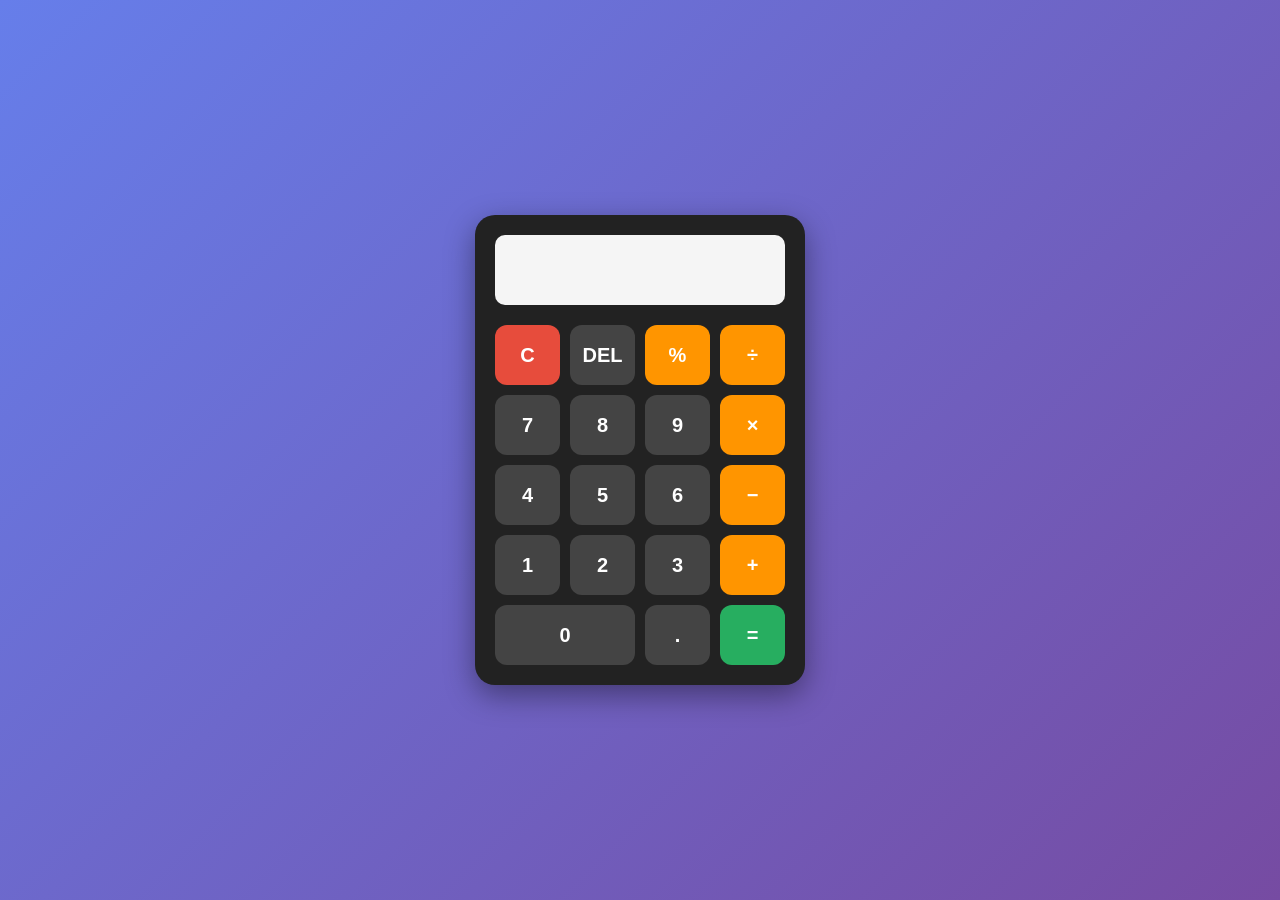
<file: calc/index.html>
<!DOCTYPE html>
<html lang="en">
<head>
    <meta charset="UTF-8">
    <meta name="viewport" content="width=device-width, initial-scale=1.0">
    <title>Basic Calculator</title>

    <link rel="stylesheet" href="style.css">
</head>

<body>

    <div class="calculator">

        <input type="text" id="display" readonly>

        <div class="buttons">

            <button class="clear" onclick="clearDisplay()">C</button>
            <button onclick="deleteLast()">DEL</button>
            <button class="operator" onclick="addToDisplay('%')">%</button>
            <button class="operator" onclick="addToDisplay('/')">÷</button>

            <button onclick="addToDisplay('7')">7</button>
            <button onclick="addToDisplay('8')">8</button>
            <button onclick="addToDisplay('9')">9</button>
            <button class="operator" onclick="addToDisplay('*')">×</button>

            <button onclick="addToDisplay('4')">4</button>
            <button onclick="addToDisplay('5')">5</button>
            <button onclick="addToDisplay('6')">6</button>
            <button class="operator" onclick="addToDisplay('-')">−</button>

            <button onclick="addToDisplay('1')">1</button>
            <button onclick="addToDisplay('2')">2</button>
            <button onclick="addToDisplay('3')">3</button>
            <button class="operator" onclick="addToDisplay('+')">+</button>

            <button onclick="addToDisplay('0')" class="zero">0</button>
            <button onclick="addToDisplay('.')">.</button>
            <button class="equal" onclick="calculate()">=</button>

        </div>

    </div>

    <script src="script.js"></script>

</body>
</html>
</file>
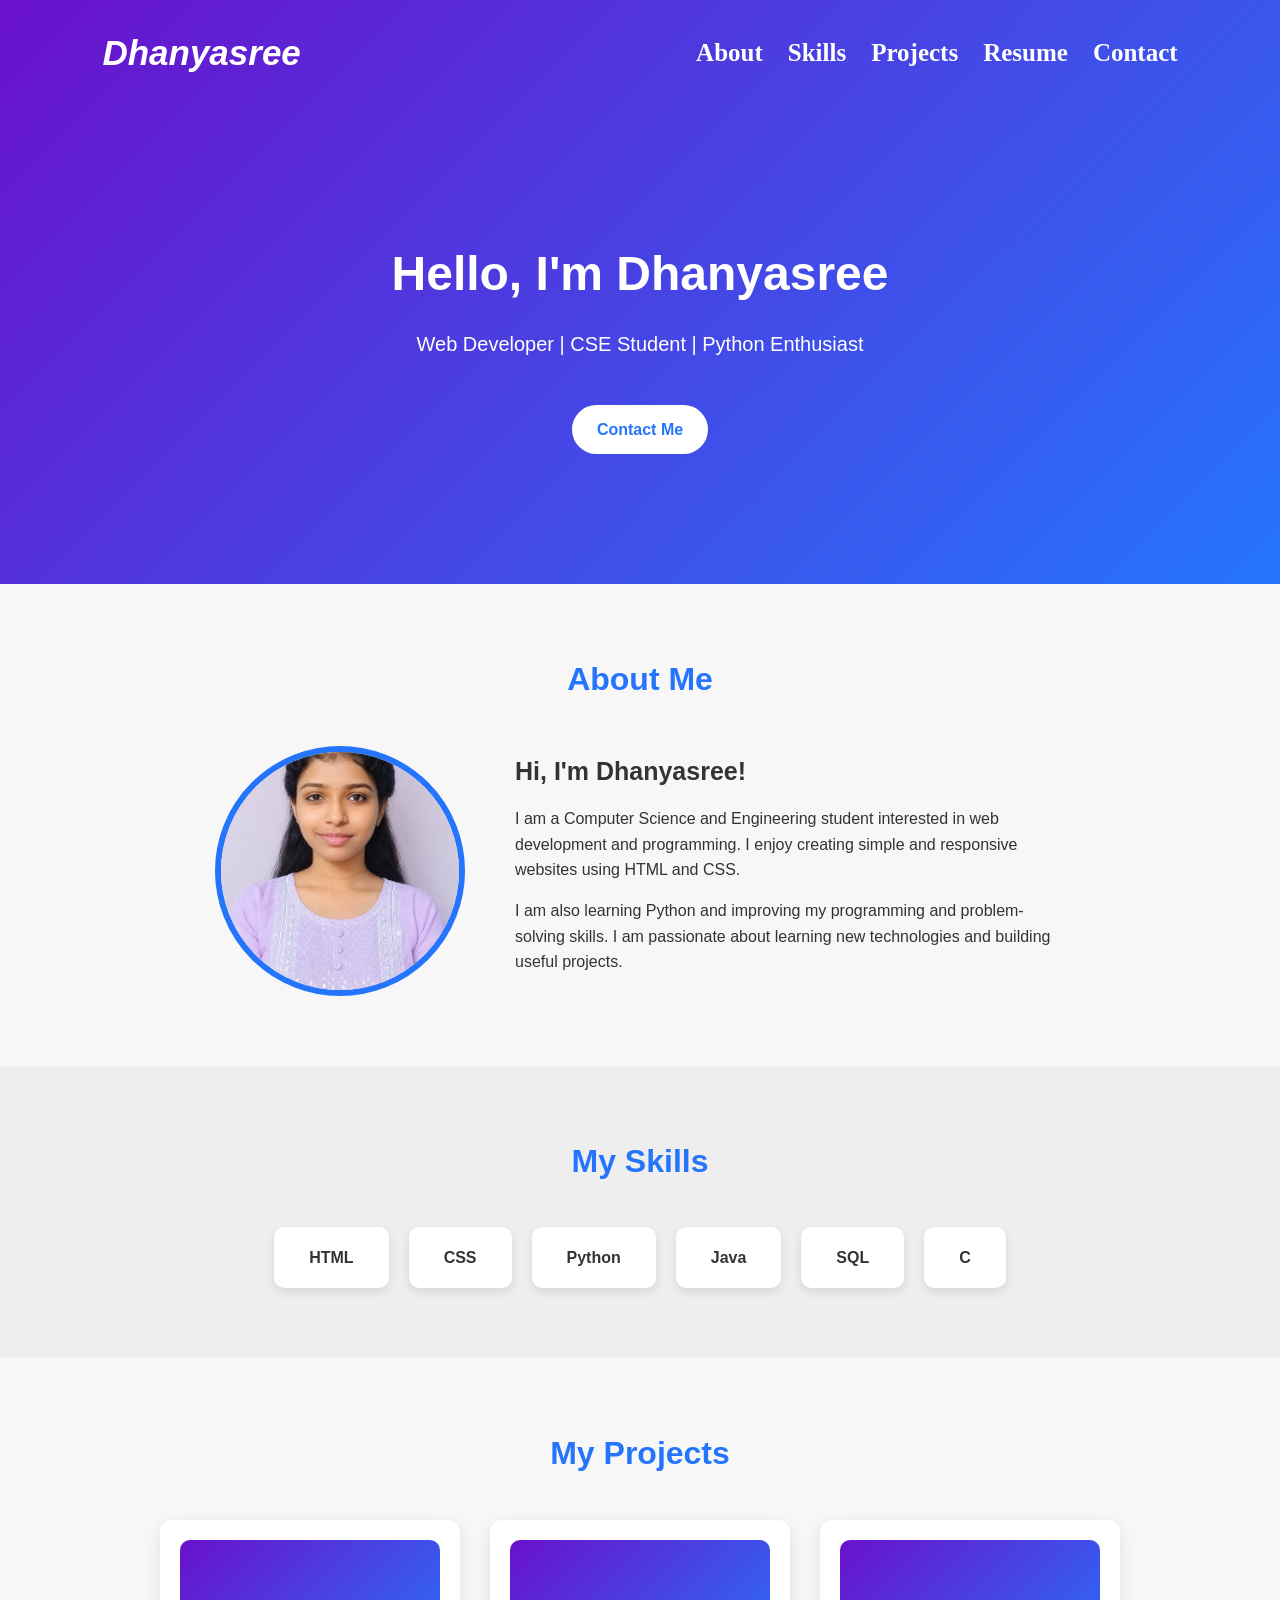
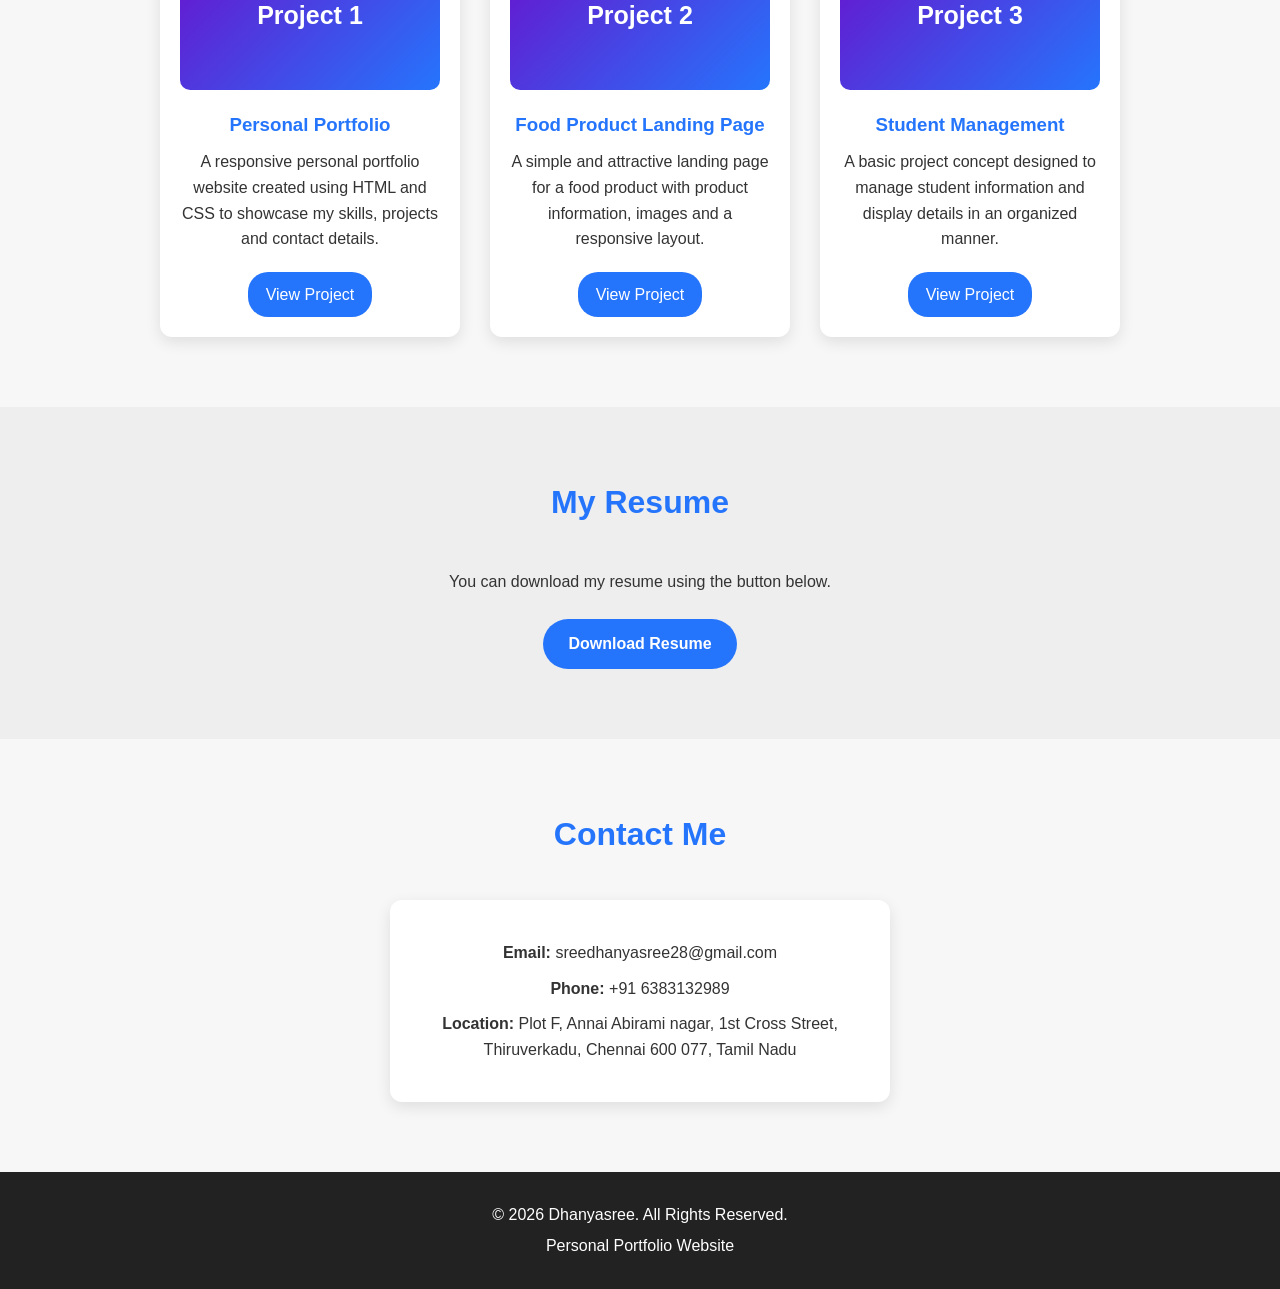
<file: portfolio/index.html>
<!DOCTYPE html>
<html lang="en">
<head>
    <meta charset="UTF-8">
    <meta name="viewport" content="width=device-width, initial-scale=1.0">
    <title>My Personal Portfolio</title>

    <link rel="stylesheet" href="style.css">
</head>

<body>

    <!-- Header Section -->
    <header>
        <nav>
            <h1 class="name">Dhanyasree</h2>

            <ul>
                <li><a class="dec" href="#about">About</a></li>
                <li><a class="dec" href="#skills">Skills</a></li>
                <li><a class="dec" href="#projects">Projects</a></li>
                <li><a class="dec" href="#resume">Resume</a></li>
                <li><a class="dec" href="#contact">Contact</a></li>
            </ul>
        </nav>

        <div class="hero">
            <h1>Hello, I'm Dhanyasree</h1>
            <p>Web Developer | CSE Student | Python Enthusiast</p>
            <a href="#contact" class="btn">Contact Me</a>
        </div>
    </header>


    <!-- About Section -->
    <section id="about">
        <h2 class="section-title">About Me</h2>

        <div class="about-container">
            <img src="profile.jpg" alt="My Profile Photo">

            <div class="about-text">
                <h3>Hi, I'm Dhanyasree!</h3>

                <p>
                    I am a Computer Science and Engineering student
                    interested in web development and programming.
                    I enjoy creating simple and responsive websites
                    using HTML and CSS.
                </p>

                <p>
                    I am also learning Python and improving my
                    programming and problem-solving skills.
                    I am passionate about learning new technologies
                    and building useful projects.
                </p>
            </div>
        </div>
    </section>


    <!-- Skills Section -->
    <section id="skills">
        <h2 class="section-title">My Skills</h2>

        <div class="skills-container">
            <div class="skill">HTML</div>
            <div class="skill">CSS</div>
            <div class="skill">Python</div>
            <div class="skill">Java</div>
            <div class="skill">SQL</div>
            <div class="skill">C</div>
        </div>
    </section>


    <!-- Projects Section -->
    <section id="projects">
        <h2 class="section-title">My Projects</h2>

        <div class="projects-container">

            <div class="project-card">
                <div class="project-image">
                    Project 1
                </div>

                <h3>Personal Portfolio</h3>

                <p>
                    A responsive personal portfolio website
                    created using HTML and CSS to showcase
                    my skills, projects and contact details.
                </p>

                <a href="#" class="project-btn">View Project</a>
            </div>


            <div class="project-card">
                <div class="project-image">
                    Project 2
                </div>

                <h3>Food Product Landing Page</h3>

                <p>
                    A simple and attractive landing page for
                    a food product with product information,
                    images and a responsive layout.
                </p>

                <a href="#" class="project-btn">View Project</a>
            </div>


            <div class="project-card">
                <div class="project-image">
                    Project 3
                </div>

                <h3>Student Management</h3>

                <p>
                    A basic project concept designed to manage
                    student information and display details
                    in an organized manner.
                </p>

                <a href="#" class="project-btn">View Project</a>
            </div>

        </div>
    </section>


    <!-- Resume Section -->
    <section id="resume">
        <h2 class="section-title">My Resume</h2>

        <p>
            You can download my resume using the button below.
        </p>

        <a href="25688 (1).pdf" download class="btn">
            Download Resume
        </a>
    </section>


    <!-- Contact Section -->
    <section id="contact">
        <h2 class="section-title">Contact Me</h2>

        <div class="contact-info">
            <p><strong>Email:</strong> sreedhanyasree28@gmail.com</p>
            <p><strong>Phone:</strong> +91 6383132989 </p>
            <p><strong>Location:</strong> Plot F, Annai Abirami nagar, 1st Cross Street, Thiruverkadu, Chennai 600 077, Tamil Nadu</p>
        </div>
    </section>


    <!-- Footer -->
    <footer>
        <p>© 2026 Dhanyasree. All Rights Reserved.</p>
        <p>Personal Portfolio Website</p>
    </footer>

</body>
</html>
</file>
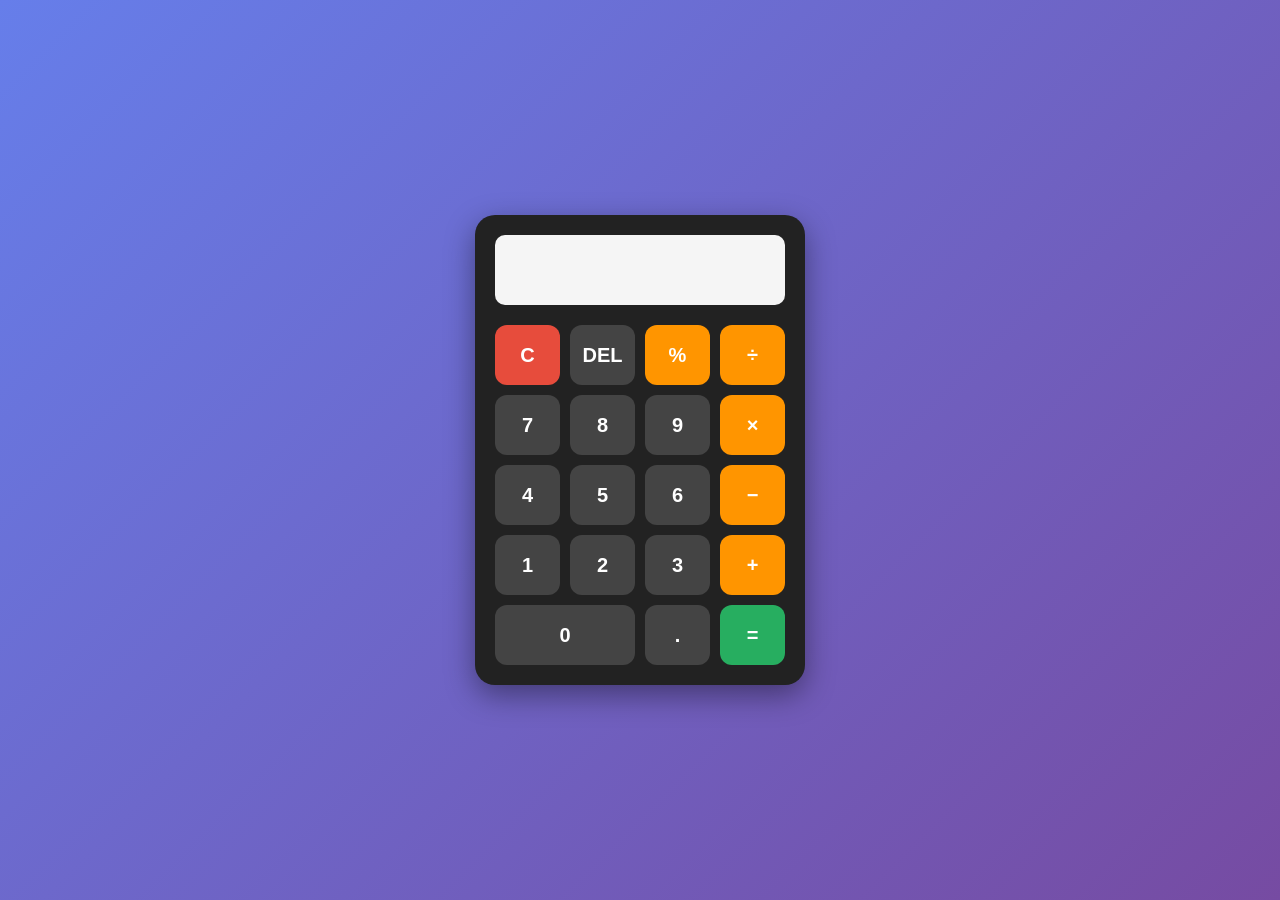
<file: TASK-3-CALCULATOR/index.html>
<!DOCTYPE html>
<html lang="en">
<head>
    <meta charset="UTF-8">
    <meta name="viewport" content="width=device-width, initial-scale=1.0">
    <title>Basic Calculator</title>

    <link rel="stylesheet" href="style.css">
</head>

<body>

    <div class="calculator">

        <input type="text" id="display" readonly>

        <div class="buttons">

            <button class="clear" onclick="clearDisplay()">C</button>
            <button onclick="deleteLast()">DEL</button>
            <button class="operator" onclick="addToDisplay('%')">%</button>
            <button class="operator" onclick="addToDisplay('/')">÷</button>

            <button onclick="addToDisplay('7')">7</button>
            <button onclick="addToDisplay('8')">8</button>
            <button onclick="addToDisplay('9')">9</button>
            <button class="operator" onclick="addToDisplay('*')">×</button>

            <button onclick="addToDisplay('4')">4</button>
            <button onclick="addToDisplay('5')">5</button>
            <button onclick="addToDisplay('6')">6</button>
            <button class="operator" onclick="addToDisplay('-')">−</button>

            <button onclick="addToDisplay('1')">1</button>
            <button onclick="addToDisplay('2')">2</button>
            <button onclick="addToDisplay('3')">3</button>
            <button class="operator" onclick="addToDisplay('+')">+</button>

            <button onclick="addToDisplay('0')" class="zero">0</button>
            <button onclick="addToDisplay('.')">.</button>
            <button class="equal" onclick="calculate()">=</button>

        </div>

    </div>

    <script src="script.js"></script>

</body>
</html>
</file>
<file: calc/style.css>
* {
    margin: 0;
    padding: 0;
    box-sizing: border-box;
}

body {
    font-family: Arial, sans-serif;
    background: linear-gradient(135deg, #667eea, #764ba2);

    min-height: 100vh;

    display: flex;
    justify-content: center;
    align-items: center;
}

.calculator {
    width: 330px;
    background-color: #222;
    padding: 20px;
    border-radius: 20px;
    box-shadow: 0 10px 30px rgba(0, 0, 0, 0.4);
}

#display {
    width: 100%;
    height: 70px;

    margin-bottom: 20px;
    padding: 10px;

    border: none;
    border-radius: 10px;

    background-color: #f5f5f5;

    text-align: right;
    font-size: 32px;

    outline: none;
}

.buttons {
    display: grid;

    grid-template-columns: repeat(4, 1fr);

    gap: 10px;
}

button {
    height: 60px;

    border: none;
    border-radius: 12px;

    font-size: 20px;
    font-weight: bold;

    cursor: pointer;

    background-color: #444;
    color: white;

    transition: 0.2s;
}

button:hover {
    background-color: #555;
}

button:active {
    transform: scale(0.95);
}

.operator {
    background-color: #ff9500;
}

.operator:hover {
    background-color: #e68600;
}

.clear {
    background-color: #e74c3c;
}

.clear:hover {
    background-color: #c0392b;
}

.equal {
    background-color: #27ae60;
}

.equal:hover {
    background-color: #219150;
}

.zero {
    grid-column: span 2;
}
</file>
<file: portfolio/style.css>
/* General Styling */

* {
    margin: 0;
    padding: 0;
    box-sizing: border-box;
    scroll-behavior: smooth;
}

body {
    font-family: Arial, sans-serif;
    line-height: 1.6;
    color: #333;
    background-color: #f7f7f7;
}


/* Header */

header {
    background: linear-gradient(135deg, #6a11cb, #2575fc);
    color: white;
    min-height: 550px;
}


/* Navigation */
.dec{
    color: white;
    font-family: roboto;
    font-weight: bold;
    font-size: 25px;
}

nav {
    display: flex;
    justify-content: space-between;
    align-items: center;
    padding: 25px 8%;
}

nav h2 {
    font-size: 28px;
}

nav ul {
    list-style: none;
    display: flex;
    gap: 25px;
}

nav ul li a {
    color: white;
    text-decoration: none;
    font-weight: bold;
}

nav ul li a:hover {
    color: #ffe082;
}


/* Hero Section */

.hero {
    text-align: center;
    padding: 130px 20px;
}

.hero h1 {
    font-size: 48px;
    margin-bottom: 15px;
}

.hero p {
    font-size: 20px;
    margin-bottom: 30px;
}


/* Buttons */

.btn {
    display: inline-block;
    background-color: white;
    color: #2575fc;
    padding: 12px 25px;
    border-radius: 25px;
    text-decoration: none;
    font-weight: bold;
    margin-top: 15px;
}

.btn:hover {
    background-color: #ffe082;
    color: #333;
}


/* Sections */

section {
    padding: 70px 8%;
    text-align: center;
}

.section-title {
    font-size: 32px;
    margin-bottom: 40px;
    color: #2575fc;
}


/* About Section */

.about-container {
    display: flex;
    align-items: center;
    justify-content: center;
    gap: 50px;
    max-width: 900px;
    margin: auto;
}

.about-container img {
    width: 250px;
    height: 250px;
    object-fit: cover;
    border-radius: 50%;
    border: 6px solid #2575fc;
}

.about-text {
    text-align: left;
    max-width: 550px;
}

.about-text h3 {
    font-size: 25px;
    margin-bottom: 15px;
}

.about-text p {
    margin-bottom: 15px;
}


/* Skills Section */

#skills {
    background-color: #eeeeee;
}

.skills-container {
    display: flex;
    justify-content: center;
    flex-wrap: wrap;
    gap: 20px;
}

.skill {
    background-color: white;
    padding: 18px 35px;
    border-radius: 10px;
    font-weight: bold;
    box-shadow: 0 4px 10px rgba(0, 0, 0, 0.1);
}

.skill:hover {
    transform: translateY(-5px);
}


/* Projects */

.projects-container {
    display: flex;
    justify-content: center;
    flex-wrap: wrap;
    gap: 30px;
}

.project-card {
    background-color: white;
    width: 300px;
    padding: 20px;
    border-radius: 12px;
    box-shadow: 0 5px 15px rgba(0, 0, 0, 0.1);
}

.project-image {
    height: 150px;
    background: linear-gradient(135deg, #6a11cb, #2575fc);
    color: white;
    display: flex;
    justify-content: center;
    align-items: center;
    border-radius: 10px;
    font-size: 25px;
    font-weight: bold;
    margin-bottom: 20px;
}

.project-card h3 {
    margin-bottom: 10px;
    color: #2575fc;
}

.project-card p {
    margin-bottom: 20px;
}

.project-btn {
    display: inline-block;
    background-color: #2575fc;
    color: white;
    padding: 10px 18px;
    border-radius: 20px;
    text-decoration: none;
}

.project-btn:hover {
    background-color: #6a11cb;
}


/* Resume */

#resume {
    background-color: #eeeeee;
}

#resume p {
    margin-bottom: 10px;
}

#resume .btn {
    background-color: #2575fc;
    color: white;
}

#resume .btn:hover {
    background-color: #6a11cb;
}


/* Contact */

.contact-info {
    background-color: white;
    max-width: 500px;
    margin: auto;
    padding: 30px;
    border-radius: 12px;
    box-shadow: 0 5px 15px rgba(0, 0, 0, 0.1);
}

.contact-info p {
    margin: 10px 0;
}


/* Footer */

footer {
    background-color: #222;
    color: white;
    text-align: center;
    padding: 25px;
}

footer p {
    margin: 5px;
}


/* Responsive Design */

@media (max-width: 768px) {

    nav {
        flex-direction: column;
        gap: 20px;
    }

    nav ul {
        flex-wrap: wrap;
        justify-content: center;
    }

    .hero h1 {
        font-size: 35px;
    }

    .about-container {
        flex-direction: column;
    }

    .about-text {
        text-align: center;
    }

    .projects-container {
        flex-direction: column;
        align-items: center;
    }
}
.name{
    color: white;
    font-weight: bold;
    font-size: 35px;
    font-style: italic;
}
</file>
<file: TASK-3-CALCULATOR/style.css>
* {
    margin: 0;
    padding: 0;
    box-sizing: border-box;
}

body {
    font-family: Arial, sans-serif;
    background: linear-gradient(135deg, #667eea, #764ba2);

    min-height: 100vh;

    display: flex;
    justify-content: center;
    align-items: center;
}

.calculator {
    width: 330px;
    background-color: #222;
    padding: 20px;
    border-radius: 20px;
    box-shadow: 0 10px 30px rgba(0, 0, 0, 0.4);
}

#display {
    width: 100%;
    height: 70px;

    margin-bottom: 20px;
    padding: 10px;

    border: none;
    border-radius: 10px;

    background-color: #f5f5f5;

    text-align: right;
    font-size: 32px;

    outline: none;
}

.buttons {
    display: grid;

    grid-template-columns: repeat(4, 1fr);

    gap: 10px;
}

button {
    height: 60px;

    border: none;
    border-radius: 12px;

    font-size: 20px;
    font-weight: bold;

    cursor: pointer;

    background-color: #444;
    color: white;

    transition: 0.2s;
}

button:hover {
    background-color: #555;
}

button:active {
    transform: scale(0.95);
}

.operator {
    background-color: #ff9500;
}

.operator:hover {
    background-color: #e68600;
}

.clear {
    background-color: #e74c3c;
}

.clear:hover {
    background-color: #c0392b;
}

.equal {
    background-color: #27ae60;
}

.equal:hover {
    background-color: #219150;
}

.zero {
    grid-column: span 2;
}
</file>
